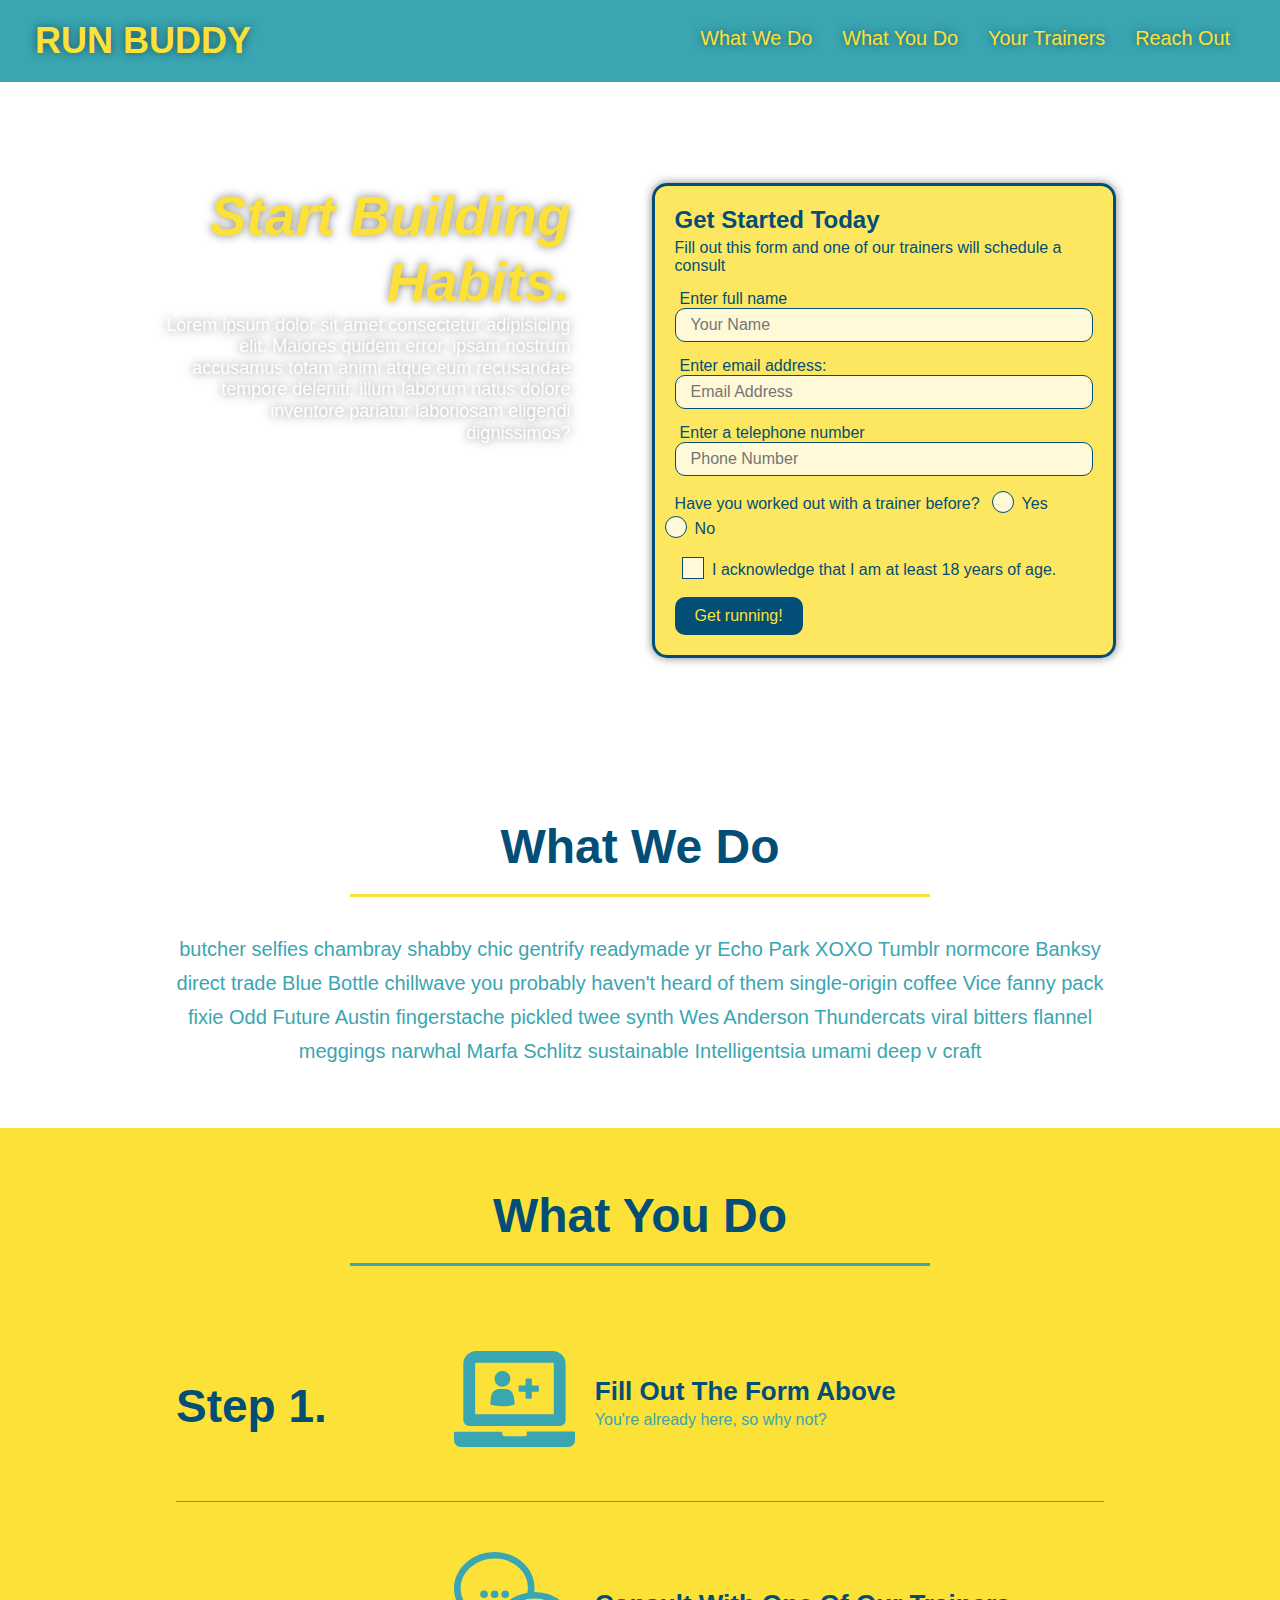
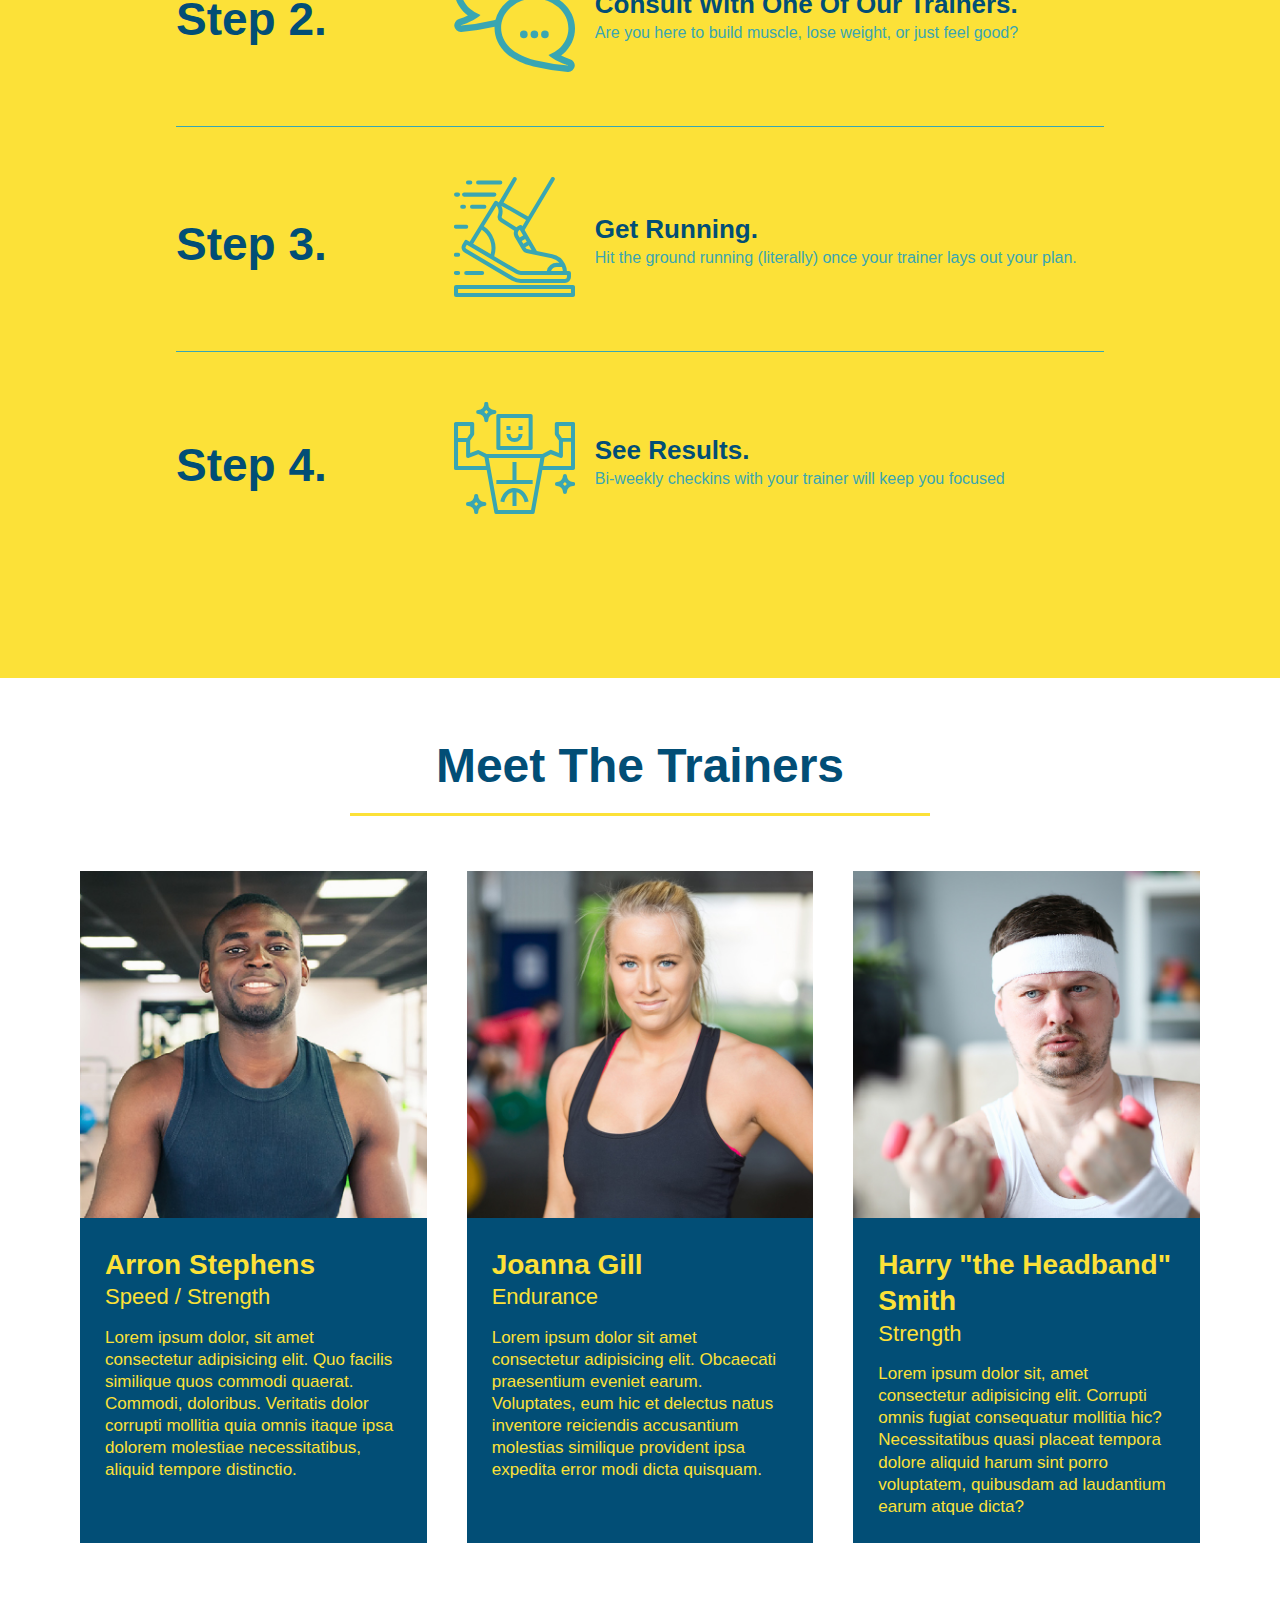
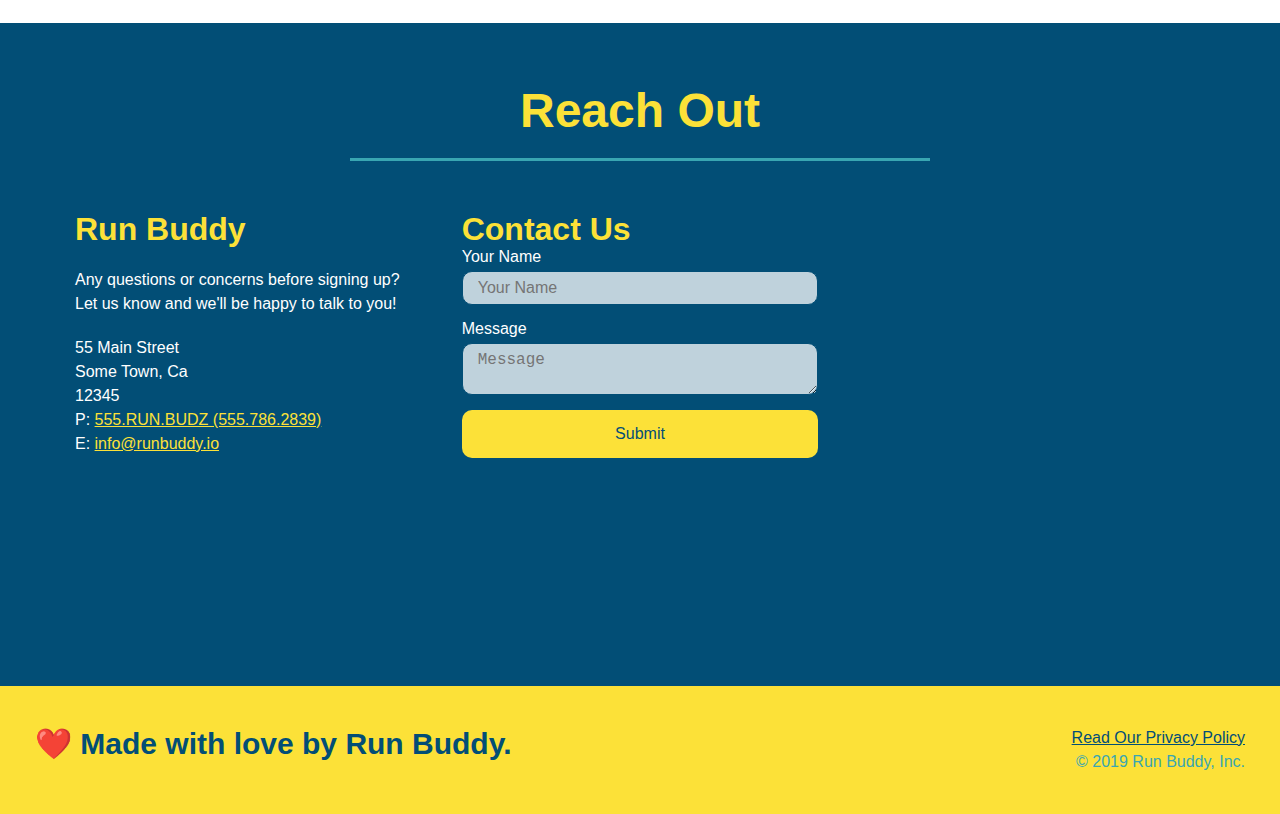
<file: index.html>
<!DOCTYPE html>
<html lang="en">
    <head>
        <meta charset="utf-8" />
        <meta name="viewport" content="width=device-width, initial-scale=1.0">
        <title>Run Buddy</title>
  
    </head>
    <link rel="stylesheet" href="./assets/css/style.css" />
    <body>
<!-- navigation -->
<header>
    <h1>
        <a href="/">RUN BUDDY</a>
    </h1>
    <nav>
        <!-- Unordered list element -->
        <ul>
            <!-- List item element -->
            <li>
                <!-- Anchor element -->
                <a href="#what-we-do">What We Do</a>
            </li>
            <li>
                <a href="#what-you-do">What You Do</a>
            </li>
            <li>
                <a href="#your-trainers">Your Trainers</a>
            </li>
            <li>
                <a href="#reach-out">Reach Out</a>
            </li>
        </ul>
    </nav>
</header>

<!-- hero/jumbotron -->
<section class="hero">
    <div class="hero-cta">
        <h2>Start Building Habits.</h2>
        <p>Lorem ipsum dolor sit amet consectetur adipisicing elit. Maiores quidem error, ipsam nostrum accusamus totam animi atque eum recusandae tempore deleniti, illum laborum natus dolore inventore pariatur laboriosam eligendi dignissimos?</p>
    </div>
    
    <div class="hero-form">
        <h3>Get Started Today</h3>
        <p>Fill out this form and one of our trainers will schedule a consult</p>
        <!-- Add form element -->
        <form>
            <label for="name">Enter full name</label>
            <input type="text" placeholder="Your Name" name="name" id="name" class="form-input">
            <label for="email">Enter email address:</label>
            <input type="text" placeholder="Email Address" name="email" id="email" class="form-input">
            <label for="phone">Enter a telephone number</label>
            <input type="text" placeholder="Phone Number" name="phone" id="phone" class="form-input">
            <p>
                Have you worked out with a trainer before?
                <span class="radio-wrapper">
                    <input type="radio" name="trainer-confirm" id="trainer-yes" />
                    <label for="trainer-yes">Yes</label>
                </span>
                <span class="radio-wrapper">
                    <input type="radio" name="trainer-confirm" id="trainer-no" />
                    <label for="trainer-no">No</label>
                </span>
            </p>
            <p>
         <span class="checkbox-wrapper">
             <input type="checkbox" name="age-confirm" id="checkbox" />
             <label for="checkbox">I acknowledge that I am at least 18 years of age.</label>
         </span>
            </p>
            <button type="submit">
                Get running!
            </button>
        </form>
    </div>
</section>
<!-- end hero -->

<!-- "What We Do" section -->
<section id="what-we-do" class="intro">
    <div class="flex-row"> 
    <h2 class="section-title primary-border">
        What We Do
    </h2>
    </div>
    <div class="flex-row">
    <p>
        butcher selfies chambray shabby chic gentrify readymade yr Echo Park XOXO Tumblr normcore Banksy direct trade Blue Bottle chillwave you probably haven't heard of them single-origin coffee Vice fanny pack fixie Odd Future Austin fingerstache pickled twee synth Wes Anderson Thundercats viral bitters flannel meggings narwhal Marfa Schlitz sustainable Intelligentsia umami deep v craft
    </p>
    </div>
</section>

<!-- "What you do" section -->
<section id="what-you-do" class="steps">
    <div class="flex-row">
    <h2 class="section-title secondary-border">
        What You Do
    </h2>
    </div>

    <div class="step">
        <h3>Step 1.</h3>
        <div class="step-info">
            <div class="step-img">
                <img src="./assets/images/step-1.svg" alt="" />
            </div>
            <div class="step-text">
                <h4>Fill Out The Form Above</h4>
        <p>You're already here, so why not?</p>
    </div>
        </div>
    </div>

    <div class="step">
        <h3>Step 2.</h3>
        <div class="step-info">
            <div class="step-img">
            <img src="./assets/images/step-2.svg" alt="" />
            </div>
            <div class="step-text">
                <h4>Consult With One Of Our Trainers.</h4>
            <p>Are you here to build muscle, lose weight, or just feel good?</p>
    </div>
    </div>
   </div>

    <div class="step">
        <h3>Step 3.</h3>
        <div class="step-info">
            <div class="step-img">
            <img src="./assets/images/step-3.svg" alt="" />
            </div>
            <div class="step-text">
                <h4>Get Running.</h4>
        <p>Hit the ground running (literally) once your trainer lays out your plan.</p>
    </div>
        </div>
    </div>

    <div class="step">
        <h3>Step 4.</h3>
        <div class="step-info">
            <div class="step-img">
                <img src="./assets/images/step-4.svg" alt="" />
                </div>
                <div class="step-text">
                    <h4>See Results.</h4>
        <p>Bi-weekly checkins with your trainer will keep you focused</p>
    </div>
    </div>
    </div>
</section>

<!-- "meet the trainers" section -->
<section id="your-trainers">
    <div class="flex-row">
    <h2 class="section-title primary-border">
        Meet The Trainers
    </h2>
    </div>
    
    <div class="trainers">
    <article class="trainer">
        <img src="./assets/images/trainer-1.jpg" alt="Arron Stephens in his workout clothes, ready to pump iron">
        <div class="trainer-bio">
            <h3 class="trainer-name">Arron Stephens</h3>
            <h4 class="trainer-role">Speed / Strength</h4>
            <p>
                Lorem ipsum dolor, sit amet consectetur adipisicing elit. Quo facilis similique quos commodi quaerat. Commodi, doloribus. Veritatis dolor corrupti mollitia quia omnis itaque ipsa dolorem molestiae necessitatibus, aliquid tempore distinctio.
            </p>
        </div>
    </article>

<!-- second trainer bio -->
<article class="trainer">
    <img src="./assets/images/trainer-2.jpg" alt="Joanna Gill cooling off after a workout" />
    <div class="trainer-bio">
        <h3 class="trainer-name">Joanna Gill</h3>
        <h4 class="trainer-role">Endurance</h4>
        <p>
            Lorem ipsum dolor sit amet consectetur adipisicing elit. Obcaecati praesentium eveniet earum. Voluptates, eum hic et delectus natus inventore reiciendis accusantium molestias similique provident ipsa expedita error modi dicta quisquam.
        </p>
    </div>
    </article>

<!-- third trainer bio -->
<article class="trainer">
    <img src="./assets/images/trainer-3.jpg" alt="Harry Smith wearing a headband and lifting comically small pink weights" />
    <div class="trainer-bio">
    <h3 class="trainer-name">Harry "the Headband" Smith</h3>
    <h4 class="trainer-role">Strength</h4>
    <p>
        Lorem ipsum dolor sit, amet consectetur adipisicing elit. Corrupti omnis fugiat consequatur mollitia hic? Necessitatibus quasi placeat tempora dolore aliquid harum sint porro voluptatem, quibusdam ad laudantium earum atque dicta?
    </p>
</div>
</article>
</div>
</section>
<!-- "reach out" section -->
<section id="reach-out" class="contact">
    <div class="flex=row">
    <h2 class="section-title secondary-border">
        Reach Out
    </h2>
    </div>
    <div class="contact-info">
        <div>
            <h3>Run Buddy</h3>
            <p>
              Any questions or concerns before signing up?
              <br />
              Let us know and we'll be happy to talk to you!
            </p>
        
            <address>
              55 Main Street <br />
              Some Town, Ca <br />
              12345 <br />
              P: <a href="tel:555.786.2839">555.RUN.BUDZ (555.786.2839)</a><br />
              E: <a href="mailto://info@runbuddy.io">info@runbuddy.io</a>
            </address>
        
          </div>
        
          <div class="contact-form">
            <h3>Contact Us</h3>
            <form>
              <label for="contact-name">Your Name</label>
              <input type="text" id="contact-name" placeholder="Your Name" />
        
              <label for="contact-message">Message</label>
              <textarea id="contact-message" placeholder="Message"></textarea>
        
              <button type="submit">Submit</button>
            </form>
          </div>
        
          <iframe
            src="https://www.google.com/maps/embed?pb=!1m14!1m12!1m3!1d12182.30520634488!2d-74.0652613!3d40.2407219!2m3!1f0!2f0!3f0!3m2!1i1024!2i768!4f13.1!5e0!3m2!1sen!2sus!4v1561060983193!5m2!1sen!2sus"
            frameborder="0" style="border:0" allowfullscreen></iframe>
        
        </div>

</section>


<!-- footer -->
<footer>
    <h2>❤️ Made with love by Run Buddy.</h2>
    <div>
        <a href="./privacy-policy.html">Read Our Privacy Policy</a><br />
        &copy; 2019 Run Buddy, Inc.
    </div>
</footer>
    </body>
</html>
</file>
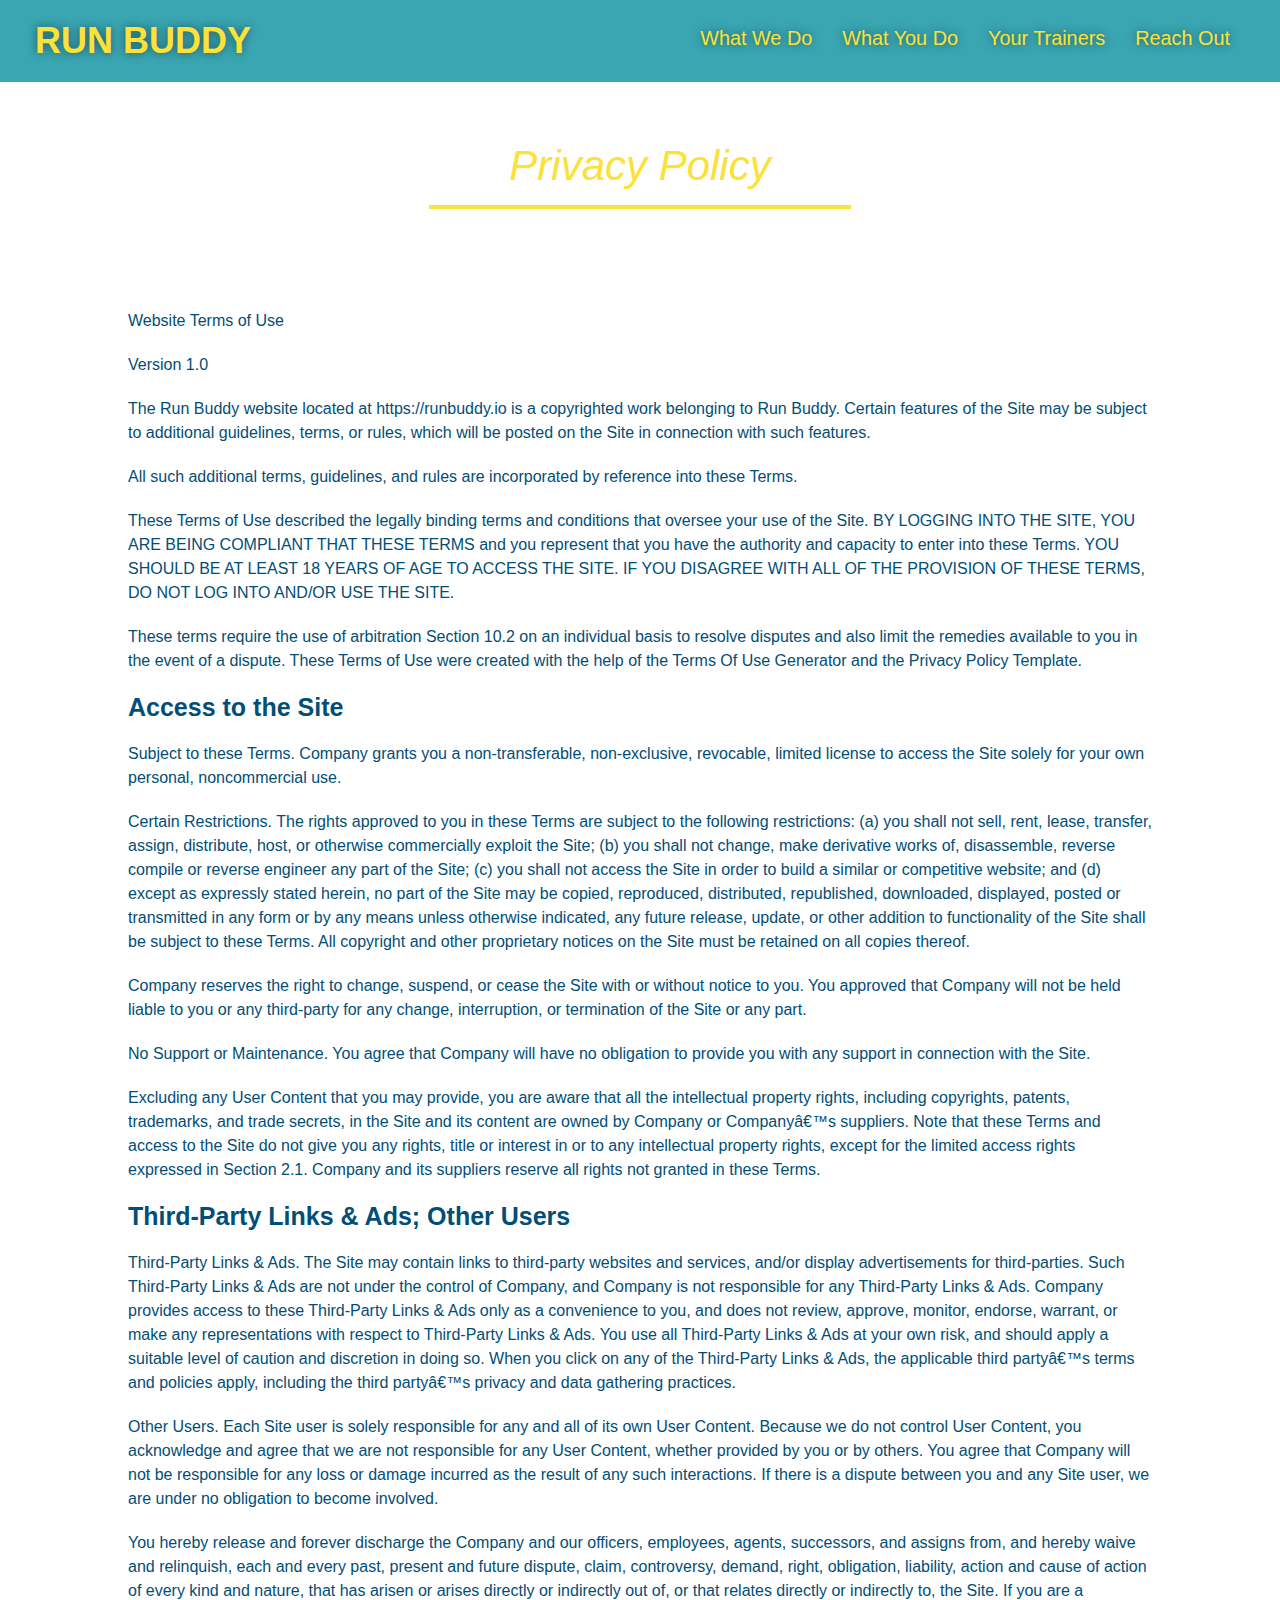
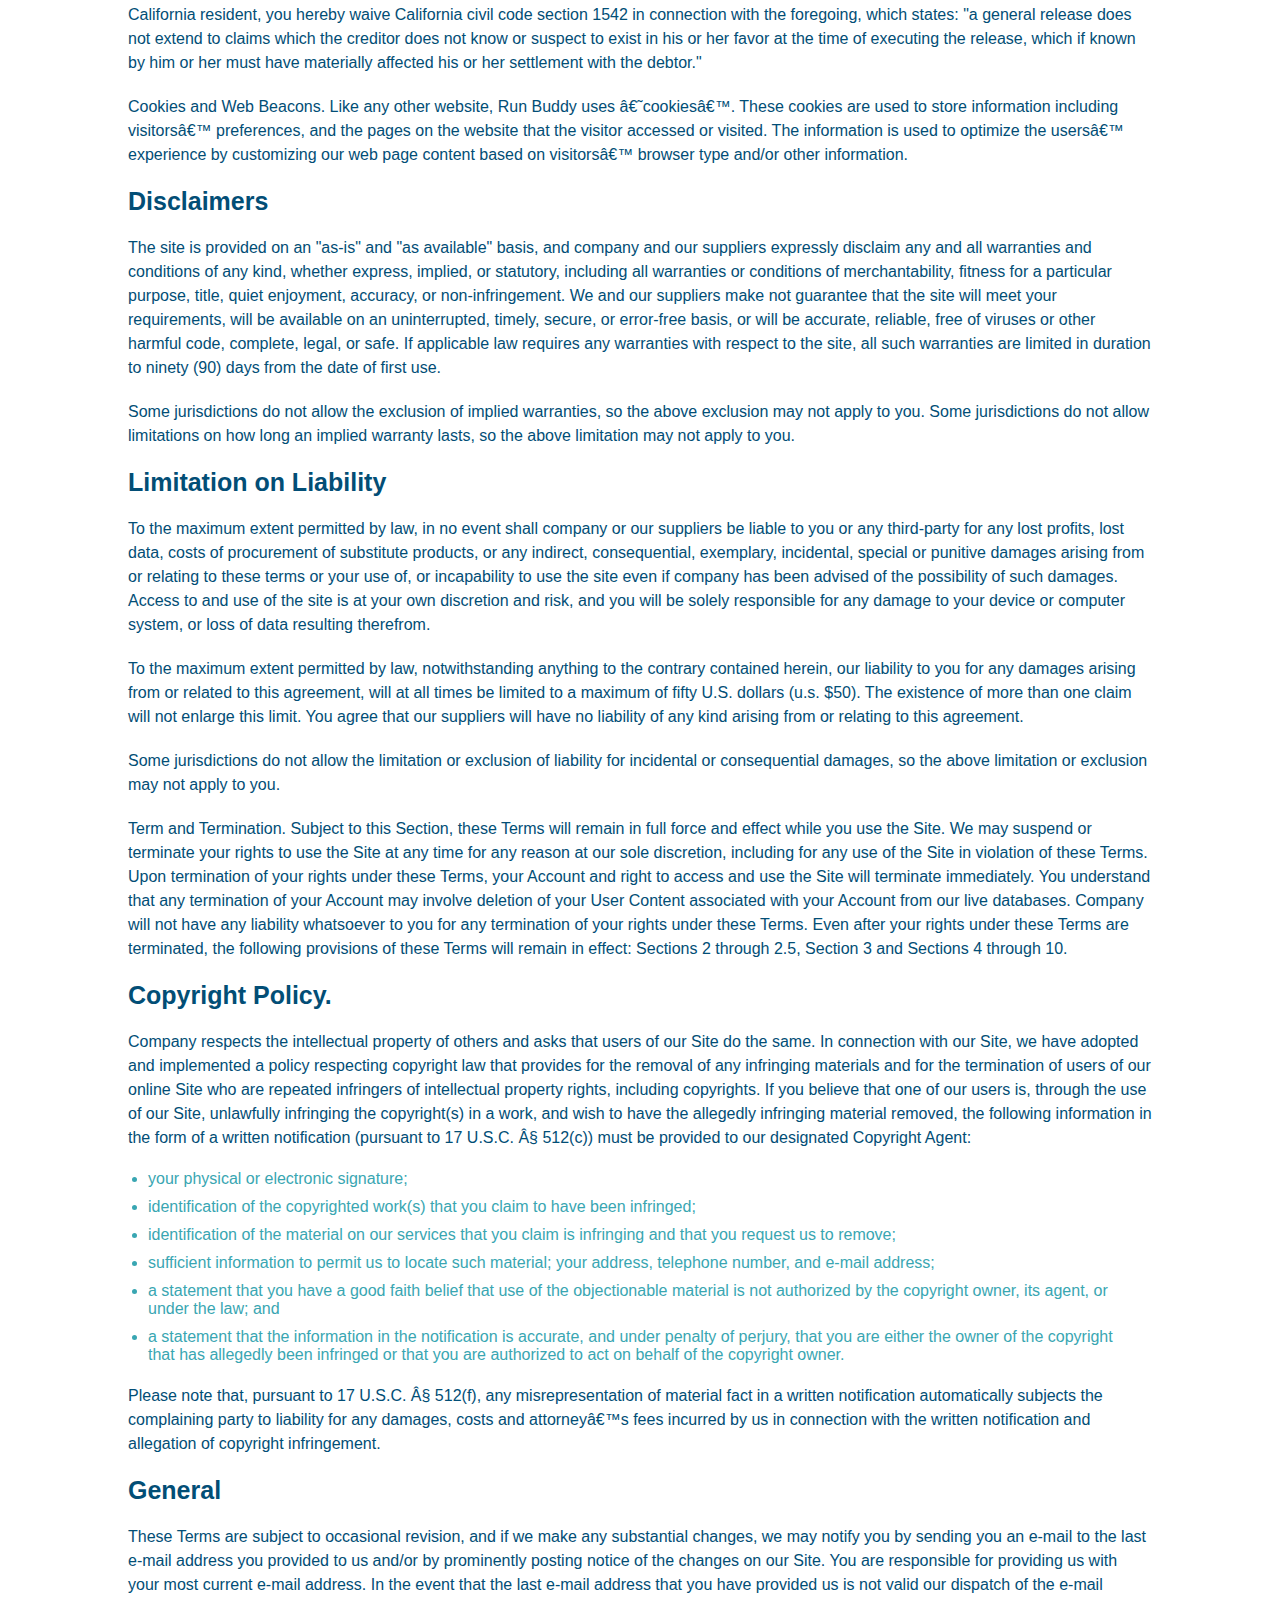
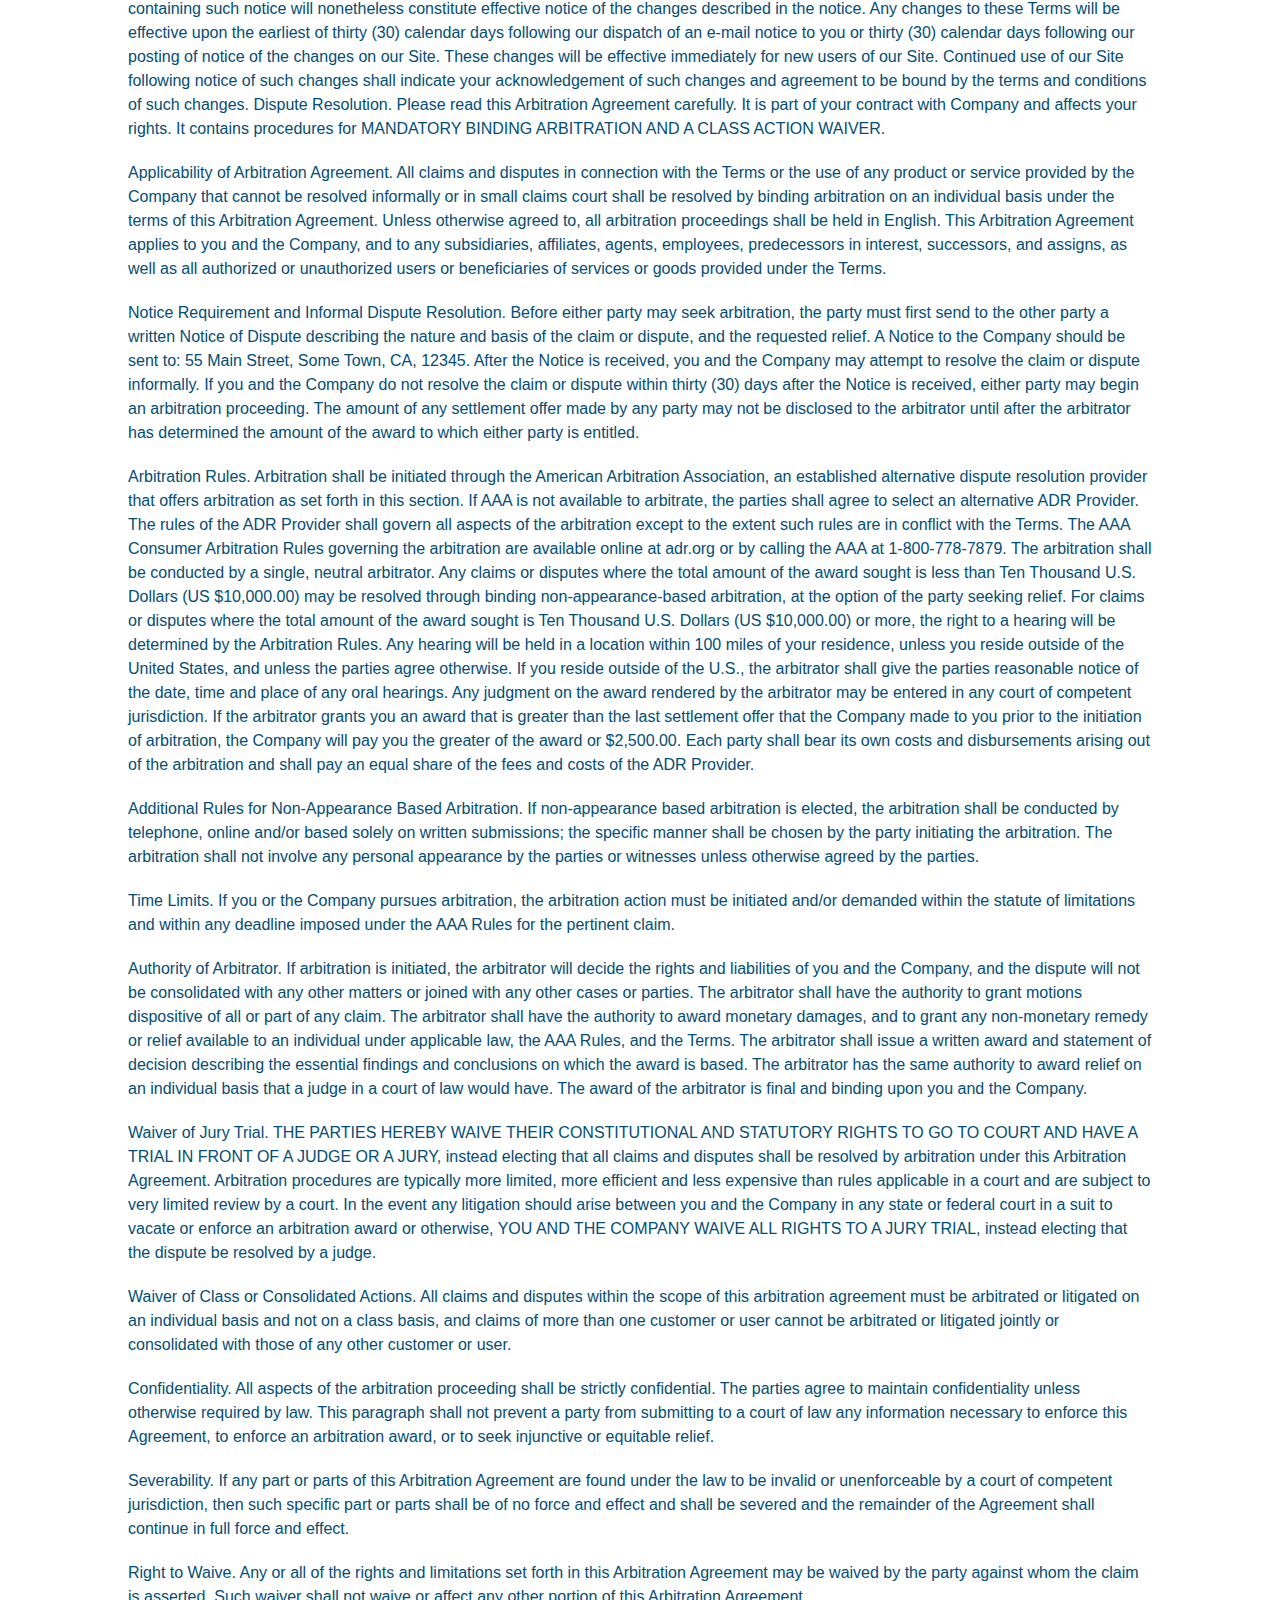
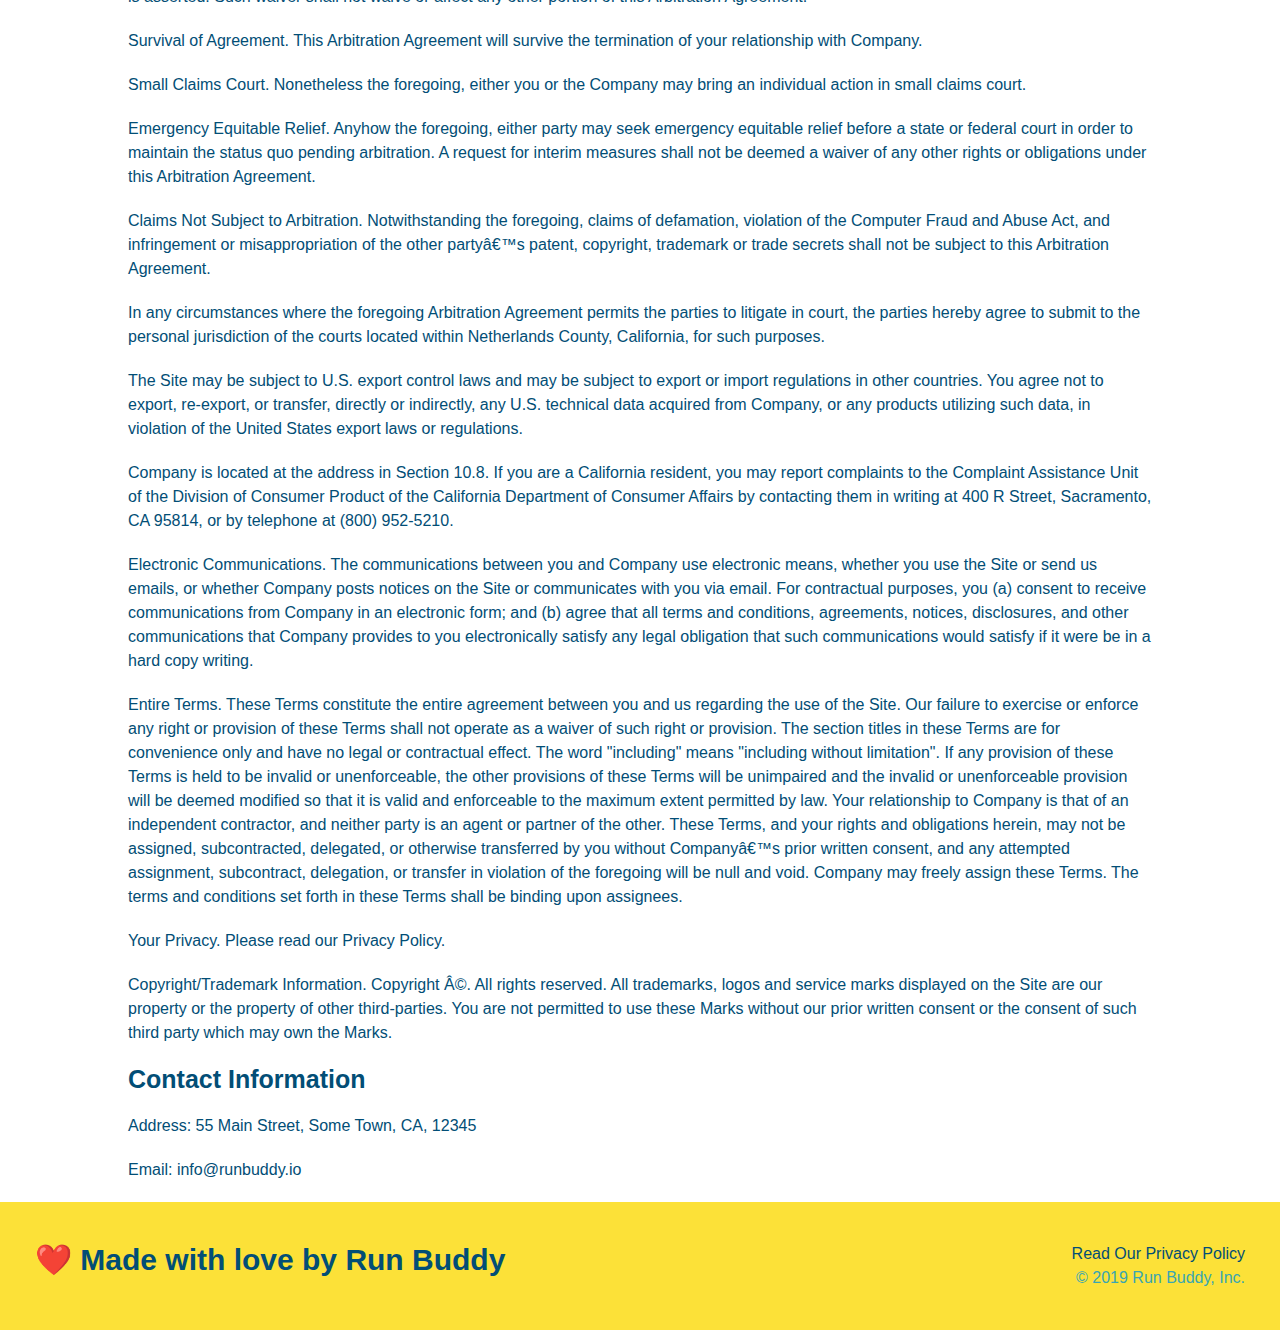
<file: privacy-policy.html>
<!DOCTYPE html>
<html lang="en">
    <head>
        <meta charset="UTF-8" />
        <meta name="viewport" content="width=device-width, initial-scale=1.0">
        <title>Privacy Policy - Run Buddy</title>
    <link rel="stylesheet" href="./assets/css/style.css" />
    <link rel="stylesheet" href="./assets/css/secondary-styles.css" />
    </head>
    <body>
        <header>
            <h1>
                <a href="/">RUN BUDDY</a>
            </h1>
            <nav>
                <!-- Unordered list element -->
                <ul>
                    <!-- List item element -->
                    <li>
                        <!-- Anchor element -->
                        <a href="./index.html#what-we-do">What We Do</a>
                    </li>
                    <li>
                        <a href="./index.html#what-you-do">What You Do</a>
                    </li>
                    <li>
                        <a href="./index.html#your-trainers">Your Trainers</a>
                    </li>
                    <li>
                        <a href="./index.html#reach-out">Reach Out</a>
                    </li>
                </ul>
            </nav>
        </header>
        <section class="hero">
            <h2 class="page-title">
                Privacy Policy
            </h2>
        </section>
        <article class="secondary-content">
            <p>
              Website Terms of Use
            </p>
      
            <p>
              Version 1.0
            </p>
      
            <p>
              The Run Buddy website located at https://runbuddy.io is a copyrighted work belonging to Run Buddy. Certain
              features of the Site may be subject to additional guidelines, terms, or rules, which will be posted on the Site
              in connection with such features.
            </p>
      
            <p>
              All such additional terms, guidelines, and rules are incorporated by reference into these Terms.
            </p>
      
            <p>
              These Terms of Use described the legally binding terms and conditions that oversee your use of the Site. BY
              LOGGING INTO THE SITE, YOU ARE BEING COMPLIANT THAT THESE TERMS and you represent that you have the authority
              and capacity to enter into these Terms. YOU SHOULD BE AT LEAST 18 YEARS OF AGE TO ACCESS THE SITE. IF YOU
              DISAGREE WITH ALL OF THE PROVISION OF THESE TERMS, DO NOT LOG INTO AND/OR USE THE SITE.
            </p>
      
            <p>
              These terms require the use of arbitration Section 10.2 on an individual basis to resolve disputes and also
              limit the remedies available to you in the event of a dispute. These Terms of Use were created with the help of
              the Terms Of Use Generator and the Privacy Policy Template.
            </p>
      
            <h3>
              Access to the Site
            </h3>
      
            <p>
              Subject to these Terms. Company grants you a non-transferable, non-exclusive, revocable, limited license to
              access the Site solely for your own personal, noncommercial use.
            </p>
      
            <p>
              Certain Restrictions. The rights approved to you in these Terms are subject to the following restrictions: (a)
              you shall not sell, rent, lease, transfer, assign, distribute, host, or otherwise commercially exploit the Site;
              (b) you shall not change, make derivative works of, disassemble, reverse compile or reverse engineer any part of
              the Site; (c) you shall not access the Site in order to build a similar or competitive website; and (d) except
              as expressly stated herein, no part of the Site may be copied, reproduced, distributed, republished, downloaded,
              displayed, posted or transmitted in any form or by any means unless otherwise indicated, any future release,
              update, or other addition to functionality of the Site shall be subject to these Terms. All copyright and other
              proprietary notices on the Site must be retained on all copies thereof.
            </p>
      
            <p>
              Company reserves the right to change, suspend, or cease the Site with or without notice to you. You approved
              that Company will not be held liable to you or any third-party for any change, interruption, or termination of
              the Site or any part.
            </p>
      
            <p>
              No Support or Maintenance. You agree that Company will have no obligation to provide you with any support in
              connection with the Site.
            </p>
      
            <p>
              Excluding any User Content that you may provide, you are aware that all the intellectual property rights,
              including copyrights, patents, trademarks, and trade secrets, in the Site and its content are owned by Company
              or Companyâ€™s suppliers. Note that these Terms and access to the Site do not give you any rights, title or
              interest in or to any intellectual property rights, except for the limited access rights expressed in Section
              2.1. Company and its suppliers reserve all rights not granted in these Terms.
            </p>
      
            <h3>
              Third-Party Links & Ads; Other Users
            </h3>
      
            <p>
              Third-Party Links & Ads. The Site may contain links to third-party websites and services, and/or display
              advertisements for third-parties. Such Third-Party Links & Ads are not under the control of Company, and Company
              is not responsible for any Third-Party Links & Ads. Company provides access to these Third-Party Links & Ads
              only as a convenience to you, and does not review, approve, monitor, endorse, warrant, or make any
              representations with respect to Third-Party Links & Ads. You use all Third-Party Links & Ads at your own risk,
              and should apply a suitable level of caution and discretion in doing so. When you click on any of the
              Third-Party Links & Ads, the applicable third partyâ€™s terms and policies apply, including the third partyâ€™s
              privacy and data gathering practices.
            </p>
      
            <p>
              Other Users. Each Site user is solely responsible for any and all of its own User Content. Because we do not
              control User Content, you acknowledge and agree that we are not responsible for any User Content, whether
              provided by you or by others. You agree that Company will not be responsible for any loss or damage incurred as
              the result of any such interactions. If there is a dispute between you and any Site user, we are under no
              obligation to become involved.
            </p>
      
            <p>
              You hereby release and forever discharge the Company and our officers, employees, agents, successors, and
              assigns from, and hereby waive and relinquish, each and every past, present and future dispute, claim,
              controversy, demand, right, obligation, liability, action and cause of action of every kind and nature, that has
              arisen or arises directly or indirectly out of, or that relates directly or indirectly to, the Site. If you are
              a California resident, you hereby waive California civil code section 1542 in connection with the foregoing,
              which states: "a general release does not extend to claims which the creditor does not know or suspect to exist
              in his or her favor at the time of executing the release, which if known by him or her must have materially
              affected his or her settlement with the debtor."
            </p>
      
            <p>
              Cookies and Web Beacons. Like any other website, Run Buddy uses â€˜cookiesâ€™. These cookies are used to store
              information including visitorsâ€™ preferences, and the pages on the website that the visitor accessed or visited.
              The information is used to optimize the usersâ€™ experience by customizing our web page content based on visitorsâ€™
              browser type and/or other information.
            </p>
      
            <h3>
              Disclaimers
            </h3>
      
            <p>
              The site is provided on an "as-is" and "as available" basis, and company and our suppliers expressly disclaim
              any and all warranties and conditions of any kind, whether express, implied, or statutory, including all
              warranties or conditions of merchantability, fitness for a particular purpose, title, quiet enjoyment, accuracy,
              or non-infringement. We and our suppliers make not guarantee that the site will meet your requirements, will be
              available on an uninterrupted, timely, secure, or error-free basis, or will be accurate, reliable, free of
              viruses or other harmful code, complete, legal, or safe. If applicable law requires any warranties with respect
              to the site, all such warranties are limited in duration to ninety (90) days from the date of first use.
            </p>
      
            <p>
              Some jurisdictions do not allow the exclusion of implied warranties, so the above exclusion may not apply to
              you. Some jurisdictions do not allow limitations on how long an implied warranty lasts, so the above limitation
              may not apply to you.
            </p>
      
            <h3>
              Limitation on Liability
            </h3>
      
            <p>
              To the maximum extent permitted by law, in no event shall company or our suppliers be liable to you or any
              third-party for any lost profits, lost data, costs of procurement of substitute products, or any indirect,
              consequential, exemplary, incidental, special or punitive damages arising from or relating to these terms or
              your use of, or incapability to use the site even if company has been advised of the possibility of such
              damages. Access to and use of the site is at your own discretion and risk, and you will be solely responsible
              for any damage to your device or computer system, or loss of data resulting therefrom.
            </p>
      
            <p>
              To the maximum extent permitted by law, notwithstanding anything to the contrary contained herein, our liability
              to you for any damages arising from or related to this agreement, will at all times be limited to a maximum of
              fifty U.S. dollars (u.s. $50). The existence of more than one claim will not enlarge this limit. You agree that
              our suppliers will have no liability of any kind arising from or relating to this agreement.
            </p>
      
            <p>
              Some jurisdictions do not allow the limitation or exclusion of liability for incidental or consequential
              damages, so the above limitation or exclusion may not apply to you.
            </p>
      
            <p>
              Term and Termination. Subject to this Section, these Terms will remain in full force and effect while you use
              the Site. We may suspend or terminate your rights to use the Site at any time for any reason at our sole
              discretion, including for any use of the Site in violation of these Terms. Upon termination of your rights under
              these Terms, your Account and right to access and use the Site will terminate immediately. You understand that
              any termination of your Account may involve deletion of your User Content associated with your Account from our
              live databases. Company will not have any liability whatsoever to you for any termination of your rights under
              these Terms. Even after your rights under these Terms are terminated, the following provisions of these Terms
              will remain in effect: Sections 2 through 2.5, Section 3 and Sections 4 through 10.
            </p>
      
            <h3>
              Copyright Policy.
            </h3>
      
            <p>
              Company respects the intellectual property of others and asks that users of our Site do the same. In connection
              with our Site, we have adopted and implemented a policy respecting copyright law that provides for the removal
              of any infringing materials and for the termination of users of our online Site who are repeated infringers of
              intellectual property rights, including copyrights. If you believe that one of our users is, through the use of
              our Site, unlawfully infringing the copyright(s) in a work, and wish to have the allegedly infringing material
              removed, the following information in the form of a written notification (pursuant to 17 U.S.C. Â§ 512(c)) must
              be provided to our designated Copyright Agent:
            </p>
      
            <ul>
              <li>
                your physical or electronic signature;
              </li>
              <li>
                identification of the copyrighted work(s) that you claim to have been infringed;
              </li>
              <li>
                identification of the material on our services that you claim is infringing and that you request us to remove;
              </li>
              <li>
                sufficient information to permit us to locate such material; your address, telephone number, and e-mail
                address;
              </li>
              <li>
                a statement that you have a good faith belief that use of the objectionable material is not authorized by the
                copyright owner, its agent, or under the law; and
              </li>
              <li>
                a statement that the information in the notification is accurate, and under penalty of perjury, that you are
                either the owner of the copyright that has allegedly been infringed or that you are authorized to act on
                behalf of the copyright owner.
              </li>
            </ul>
      
            <p>
              Please note that, pursuant to 17 U.S.C. Â§ 512(f), any misrepresentation of material fact in a written
              notification automatically subjects the complaining party to liability for any damages, costs and attorneyâ€™s
              fees incurred by us in connection with the written notification and allegation of copyright infringement.
            </p>
      
            <h3>
              General
            </h3>
      
            <p>
              These Terms are subject to occasional revision, and if we make any substantial changes, we may notify you by
              sending you an e-mail to the last e-mail address you provided to us and/or by prominently posting notice of the
              changes on our Site. You are responsible for providing us with your most current e-mail address. In the event
              that the last e-mail address that you have provided us is not valid our dispatch of the e-mail containing such
              notice will nonetheless constitute effective notice of the changes described in the notice. Any changes to these
              Terms will be effective upon the earliest of thirty (30) calendar days following our dispatch of an e-mail
              notice to you or thirty (30) calendar days following our posting of notice of the changes on our Site. These
              changes will be effective immediately for new users of our Site. Continued use of our Site following notice of
              such changes shall indicate your acknowledgement of such changes and agreement to be bound by the terms and
              conditions of such changes. Dispute Resolution. Please read this Arbitration Agreement carefully. It is part of
              your contract with Company and affects your rights. It contains procedures for MANDATORY BINDING ARBITRATION AND
              A CLASS ACTION WAIVER.
            </p>
      
            <p>
              Applicability of Arbitration Agreement. All claims and disputes in connection with the Terms or the use of any
              product or service provided by the Company that cannot be resolved informally or in small claims court shall be
              resolved by binding arbitration on an individual basis under the terms of this Arbitration Agreement. Unless
              otherwise agreed to, all arbitration proceedings shall be held in English. This Arbitration Agreement applies to
              you and the Company, and to any subsidiaries, affiliates, agents, employees, predecessors in interest,
              successors, and assigns, as well as all authorized or unauthorized users or beneficiaries of services or goods
              provided under the Terms.
            </p>
      
            <p>
              Notice Requirement and Informal Dispute Resolution. Before either party may seek arbitration, the party must
              first send to the other party a written Notice of Dispute describing the nature and basis of the claim or
              dispute, and the requested relief. A Notice to the Company should be sent to: 55 Main Street, Some Town, CA,
              12345. After the Notice is received, you and the Company may attempt to resolve the claim or dispute informally.
              If you and the Company do not resolve the claim or dispute within thirty (30) days after the Notice is received,
              either party may begin an arbitration proceeding. The amount of any settlement offer made by any party may not
              be disclosed to the arbitrator until after the arbitrator has determined the amount of the award to which either
              party is entitled.
            </p>
      
            <p>
              Arbitration Rules. Arbitration shall be initiated through the American Arbitration Association, an established
              alternative dispute resolution provider that offers arbitration as set forth in this section. If AAA is not
              available to arbitrate, the parties shall agree to select an alternative ADR Provider. The rules of the ADR
              Provider shall govern all aspects of the arbitration except to the extent such rules are in conflict with the
              Terms. The AAA Consumer Arbitration Rules governing the arbitration are available online at adr.org or by
              calling the AAA at 1-800-778-7879. The arbitration shall be conducted by a single, neutral arbitrator. Any
              claims or disputes where the total amount of the award sought is less than Ten Thousand U.S. Dollars (US
              $10,000.00) may be resolved through binding non-appearance-based arbitration, at the option of the party seeking
              relief. For claims or disputes where the total amount of the award sought is Ten Thousand U.S. Dollars (US
              $10,000.00) or more, the right to a hearing will be determined by the Arbitration Rules. Any hearing will be
              held in a location within 100 miles of your residence, unless you reside outside of the United States, and
              unless the parties agree otherwise. If you reside outside of the U.S., the arbitrator shall give the parties
              reasonable notice of the date, time and place of any oral hearings. Any judgment on the award rendered by the
              arbitrator may be entered in any court of competent jurisdiction. If the arbitrator grants you an award that is
              greater than the last settlement offer that the Company made to you prior to the initiation of arbitration, the
              Company will pay you the greater of the award or $2,500.00. Each party shall bear its own costs and
              disbursements arising out of the arbitration and shall pay an equal share of the fees and costs of the ADR
              Provider.
            </p>
      
            <p>
              Additional Rules for Non-Appearance Based Arbitration. If non-appearance based arbitration is elected, the
              arbitration shall be conducted by telephone, online and/or based solely on written submissions; the specific
              manner shall be chosen by the party initiating the arbitration. The arbitration shall not involve any personal
              appearance by the parties or witnesses unless otherwise agreed by the parties.
            </p>
      
            <p>
              Time Limits. If you or the Company pursues arbitration, the arbitration action must be initiated and/or demanded
              within the statute of limitations and within any deadline imposed under the AAA Rules for the pertinent claim.
            </p>
      
            <p>
              Authority of Arbitrator. If arbitration is initiated, the arbitrator will decide the rights and liabilities of
              you and the Company, and the dispute will not be consolidated with any other matters or joined with any other
              cases or parties. The arbitrator shall have the authority to grant motions dispositive of all or part of any
              claim. The arbitrator shall have the authority to award monetary damages, and to grant any non-monetary remedy
              or relief available to an individual under applicable law, the AAA Rules, and the Terms. The arbitrator shall
              issue a written award and statement of decision describing the essential findings and conclusions on which the
              award is based. The arbitrator has the same authority to award relief on an individual basis that a judge in a
              court of law would have. The award of the arbitrator is final and binding upon you and the Company.
            </p>
      
            <p>
              Waiver of Jury Trial. THE PARTIES HEREBY WAIVE THEIR CONSTITUTIONAL AND STATUTORY RIGHTS TO GO TO COURT AND HAVE
              A TRIAL IN FRONT OF A JUDGE OR A JURY, instead electing that all claims and disputes shall be resolved by
              arbitration under this Arbitration Agreement. Arbitration procedures are typically more limited, more efficient
              and less expensive than rules applicable in a court and are subject to very limited review by a court. In the
              event any litigation should arise between you and the Company in any state or federal court in a suit to vacate
              or enforce an arbitration award or otherwise, YOU AND THE COMPANY WAIVE ALL RIGHTS TO A JURY TRIAL, instead
              electing that the dispute be resolved by a judge.
            </p>
      
            <p>
              Waiver of Class or Consolidated Actions. All claims and disputes within the scope of this arbitration agreement
              must be arbitrated or litigated on an individual basis and not on a class basis, and claims of more than one
              customer or user cannot be arbitrated or litigated jointly or consolidated with those of any other customer or
              user.
            </p>
      
            <p>
              Confidentiality. All aspects of the arbitration proceeding shall be strictly confidential. The parties agree to
              maintain confidentiality unless otherwise required by law. This paragraph shall not prevent a party from
              submitting to a court of law any information necessary to enforce this Agreement, to enforce an arbitration
              award, or to seek injunctive or equitable relief.
            </p>
      
            <p>
              Severability. If any part or parts of this Arbitration Agreement are found under the law to be invalid or
              unenforceable by a court of competent jurisdiction, then such specific part or parts shall be of no force and
              effect and shall be severed and the remainder of the Agreement shall continue in full force and effect.
            </p>
      
            <p>
              Right to Waive. Any or all of the rights and limitations set forth in this Arbitration Agreement may be waived
              by the party against whom the claim is asserted. Such waiver shall not waive or affect any other portion of this
              Arbitration Agreement.
            </p>
      
            <p>
              Survival of Agreement. This Arbitration Agreement will survive the termination of your relationship with
              Company.
            </p>
      
            <p>
              Small Claims Court. Nonetheless the foregoing, either you or the Company may bring an individual action in small
              claims court.
            </p>
      
            <p>
              Emergency Equitable Relief. Anyhow the foregoing, either party may seek emergency equitable relief before a
              state or federal court in order to maintain the status quo pending arbitration. A request for interim measures
              shall not be deemed a waiver of any other rights or obligations under this Arbitration Agreement.
            </p>
      
            <p>
              Claims Not Subject to Arbitration. Notwithstanding the foregoing, claims of defamation, violation of the
              Computer Fraud and Abuse Act, and infringement or misappropriation of the other partyâ€™s patent, copyright,
              trademark or trade secrets shall not be subject to this Arbitration Agreement.
            </p>
      
            <p>
              In any circumstances where the foregoing Arbitration Agreement permits the parties to litigate in court, the
              parties hereby agree to submit to the personal jurisdiction of the courts located within Netherlands County,
              California, for such purposes.
            </p>
      
            <p>
              The Site may be subject to U.S. export control laws and may be subject to export or import regulations in other
              countries. You agree not to export, re-export, or transfer, directly or indirectly, any U.S. technical data
              acquired from Company, or any products utilizing such data, in violation of the United States export laws or
              regulations.
            </p>
      
            <p>
              Company is located at the address in Section 10.8. If you are a California resident, you may report complaints
              to the Complaint Assistance Unit of the Division of Consumer Product of the California Department of Consumer
              Affairs by contacting them in writing at 400 R Street, Sacramento, CA 95814, or by telephone at (800) 952-5210.
            </p>
      
            <p>
              Electronic Communications. The communications between you and Company use electronic means, whether you use the
              Site or send us emails, or whether Company posts notices on the Site or communicates with you via email. For
              contractual purposes, you (a) consent to receive communications from Company in an electronic form; and (b)
              agree that all terms and conditions, agreements, notices, disclosures, and other communications that Company
              provides to you electronically satisfy any legal obligation that such communications would satisfy if it were be
              in a hard copy writing.
            </p>
      
            <p>
              Entire Terms. These Terms constitute the entire agreement between you and us regarding the use of the Site. Our
              failure to exercise or enforce any right or provision of these Terms shall not operate as a waiver of such right
              or provision. The section titles in these Terms are for convenience only and have no legal or contractual
              effect. The word "including" means "including without limitation". If any provision of these Terms is held to be
              invalid or unenforceable, the other provisions of these Terms will be unimpaired and the invalid or
              unenforceable provision will be deemed modified so that it is valid and enforceable to the maximum extent
              permitted by law. Your relationship to Company is that of an independent contractor, and neither party is an
              agent or partner of the other. These Terms, and your rights and obligations herein, may not be assigned,
              subcontracted, delegated, or otherwise transferred by you without Companyâ€™s prior written consent, and any
              attempted assignment, subcontract, delegation, or transfer in violation of the foregoing will be null and void.
              Company may freely assign these Terms. The terms and conditions set forth in these Terms shall be binding upon
              assignees.
            </p>
      
            <p>
              Your Privacy. Please read our Privacy Policy.
            </p>
      
            <p>
              Copyright/Trademark Information. Copyright Â©. All rights reserved. All trademarks, logos and service marks
              displayed on the Site are our property or the property of other third-parties. You are not permitted to use
              these Marks without our prior written consent or the consent of such third party which may own the Marks.
            </p>
      
            <h3>
              Contact Information
            </h3>
      
            <p>
              Address: 55 Main Street, Some Town, CA, 12345
            </p>
      
            <p>
              Email: info@runbuddy.io
            </p>
      </article>
        <footer>
            <h2>❤️ Made with love by Run Buddy</h2>
            <div>
                <a>Read Our Privacy Policy</a><br />
                &copy; 2019 Run Buddy, Inc.
            </div>
        </footer>
    </body>
</html>
</file>
<file: assets/css/style.css>
:root {
  --primary-color: #fce138;
  --secondary-color: #024e76;
  --tertiary-color: #39a6b2;
}

* {
    margin: 0;
    padding: 0;
    box-sizing: border-box;
}
body {
    /* more on this crazy alphanumerical value in a minute! */
    color: var(--tertiary-color);
    font-family: Helvetica, Arial, sans-serif ;
}
/* apply styles to <header> */
header {
    padding: 20px 35px;
    background-color: var(--tertiary-color);
    display: flex;
    justify-content: space-between;
    flex-wrap: wrap;
    position: -webkit-sticky;
    position: sticky;
    top: 0;
    background-image: url("https://static.fullstack-bootcamp.com/module-2/flipped-hero-image.jpg");
    background-size: cover;
    background-position: center;
    background-attachment: fixed;
    background-position: 80%;
    z-index: 9999;
}
header h1 {
    font-weight: bold;
    font-size: 36px;
    color: #fce138;
    margin: 0;
    text-shadow: 0 0 10px rgba(0, 0, 0, 0.5);
}

header a {
    text-decoration: none;
    color: var(--primary-color);
}
header nav {
   margin: 7px 0;
}

header nav ul {
    display: flex;
    flex-wrap: wrap;
    justify-content: space-between;
    align-items: center;
    list-style: none;
}
header nav ul li a {
    padding: 10px 15px;
    font-weight: lighter;
    font-size: 1.55vw;
    text-shadow: 0 0 10px rgba(0, 0, 0, 0.5);
}

header nav ul li a:hover {
    background: var(--primary-color);
    color: var(--secondary-color);
    border-radius: 15px;
    text-shadow: none;
}
footer {
    background: var(--primary-color);
    width: 100%;
    padding: 40px 35px;
    display: flex;
    justify-content: space-between;
    flex-wrap: wrap;
}
footer h2 {
    color: var(--secondary-color);
    font-size: 30px;
    margin: 0;
}
footer div {
    line-height: 1.5;
    text-align: right;
}
footer a {
    color: var(--secondary-color);
}
section {
    padding: 60px;
}
/* Hero Style Start */
.hero {
    background-image: url("https://static.fullstack-bootcamp.com/module-2/flipped-hero-image.jpg");
    background-size: cover;
    background-position: center;
    display: flex;
    justify-content: center;
    flex-wrap: wrap;
    align-items: flex-start;
    background-attachment: fixed;
    background-position: 80%;
}
.hero-form {
    border: 3px solid var(--secondary-color);
    background-color: rgba(252, 225, 56, .80);
    padding: 20px;
    color: var(--secondary-color);
    width: 40%;
    margin: 3.5%;
    box-shadow: 0 0 10px rgba(0, 0, 0, 0.5);
    border-radius: 15px;
}

.hero-form h3 {
    font-size: 24px;
    margin: 0;
}

.hero-form p {
    margin: 5px 0 15px 0;
}

.form-input {
    border: 1px solid var(--secondary-color);
    display: block;
    padding: 7px 15px;
    font-size: 16px;
    color: var(--secondary-color);
    width: 100%;
    margin-bottom: 15px;
    border-radius: 10px;
    background-color: rgba(255,255,255, 0.75);
}

.form-input:focus {
    background-color: rgba(255,255,255, 1);
    outline: none;
}

.hero-form label {
    margin: 0 5px;
}

.hero-form button {
    color: var(--primary-color);
    background-color: var(--secondary-color);
    border: none;
    padding: 10px 20px;
    font-size: 16px;
    border-radius: 10px;
}

.checkbox-wrapper input, .radio-wrapper input {
  opacity: 0;
}

.checkbox-wrapper label, .radio-wrapper label {
  position: relative;
  left: 10px;
  margin: 10px;
  line-height: 1.6;
}

.checkbox-wrapper label::before, .radio-wrapper label::before {
  content: "";
  height: 20px;
  width: 20px;
  background: rgba(255, 255, 255, 0.75);
  border: 1px solid var(--secondary-color);
  position: absolute;
  top: -4px;
  left: -30px;
}

.radio-wrapper label::before {
  border-radius: 50%;
}

.radio-wrapper label::after {
  content: "";
  width: 20px;
  height: 20px;
  border-radius: 50%;
  background: var(--secondary-color);
  position: absolute;
  left: -29px;
  top: -3px;
  background-image: radial-gradient(circle, var(--tertiary-color), var(--secondary-color));
}

.checkbox-wrapper label::after {
  content: "";
  height: 6px;
  width: 14px;
  border-left: 2px solid var(--secondary-color);
  border-bottom: 2px solid var(--secondary-color);
  position: absolute;
  left: -26px;
  top: 1px;
  transform: rotate(-58deg);
}

.checkbox-wrapper input + label::after,
.radio-wrapper input + label::after {
  content: none;
}

.checkbox-wrapper input:checked + label::after,
.radio-wrapper input:checked + label::after {
  content: "";
}

.hero-form button:hover {
    background-color: #39a6b2;
}

.hero-cta {
    width: 35%;
    text-align: right;
    margin: 3.5%;
    color: #fff;
    font-size: 18px;
    line-height: 1.2;
    text-shadow: 0 0 10px rgba(0, 0, 0, 0.5);
}

.hero-cta h2 {
    font-style: italic;
    font-size: 55px;
    color: var(--primary-color);
}
/* Hero Style End */


.intro p {
    margin: 0 auto;
    line-height: 1.7;
    color: #39a6b2;
    width: 80%;
    font-size: 20px;
    text-align: center;
}

.steps {
    background: var(--primary-color);
}

.section-title {
    font-size: 48px;
    border-bottom: 3px solid;
    color: var(--secondary-color);
    padding-bottom: 20px;
    text-align: center;
    margin: 0 auto 35px auto;
    width: 50%;
}
  
  .primary-border {
    border-color: var(--primary-color);
  }
  
  .secondary-border {
    border-color: var(--tertiary-color);
  }

   .steps h3 {
    color: var(--secondary-color);
    font-size: 46px;
    margin-top: 10px;
    flex: 1 30%;
  }
  
  .steps-text p {
    color: #39a6b2;
    font-size: 18px;
  }

  .step-text h4 {
      font-size: 26px;
      line-height: 1.5;
      color: var(--secondary-color);
  }

  .step {
    margin: 50px auto;
    padding-bottom: 50px;
    width: 80%;
    display: flex;
    flex-wrap: wrap;
    align-items: center;
    justify-content: space-between;
    border-bottom: 1px solid var(--tertiary-color);
  }

  .step:last-child{
      border-bottom: none;
  }

  .step-info {
    flex: 2 70%;
    display: flex;
    flex-wrap: wrap;
    align-items: center;
  }

  .step-img {
    flex: 1 12%;
    margin-right: 20px;
  }

  .step-text {
    flex: 12;
  }
  .trainers {
    width: 100%;
    margin: 0 auto;
    display: flex;
    flex-wrap: wrap;
    justify-content: space-around;
  }

  .trainer {
      margin: 20px;
      background: var(--secondary-color);
      color: var(--primary-color);
      flex: 1;
  }

  .trainer img {
      width: 100%;
  }

  .trainer-bio {
      padding: 25px;
      line-height: 1.3;
  }
  
  .text-left {
      text-align: left;
  }
  .text-right {
      text-align: right;
  }

  .trainer-bio h3 {
    font-size: 28px;
  }
  
  .trainer-bio h4 {
    font-weight: lighter;
    font-size: 22px;
    margin-bottom: 15px;
  }
  
  .trainer-bio p {
    font-size: 17px;
    }

  /* REACH OUT STYLES START */
  .contact-info {
      display: flex;
      justify-content: space-between;
      flex-wrap: wrap;
  }

  .contact-info > * {
    flex: 1;
    margin: 15px;
  }

  .contact {
      background: var(--secondary-color);
  }

  .contact h2 {
      color: var(--primary-color);
  }

  .contact-info iframe {
    height: 400px;
  }

  .contact-info div {
    color: white;
  }

  .contact-info h3 {
      color: var(--primary-color);
      font-size: 32px;
  }
  
  .contact-info p, .contact-info address {
      margin: 20px 0;
      line-height: 1.5;
      font-size: 16px;
      font-style: normal;
  }

  .contact-form input, .contact-form textarea {
      border: 1px solid var(--secondary-color);
      display: block;
      padding: 7px 15px;
      font-size: 16px;
      color: var(--secondary-color);
      width: 100%;
      margin-bottom: 15px;
      margin-top: 5px;
      border-radius: 10px;
      background-color: rgba(255, 255, 255, 0.75);
  }

  .contact-form input:focus, .contact-form textarea:focus {
    background-color: rgba(255,255,255, 1);
    outline: none;
  }

  .contact-form button {
      width: 100%;
      border: none;
      background: var(--primary-color);
      color: #024e76;
      text-align: center;
      padding: 15px 0;
      font-size: 16px;
      border-radius: 10px;
  }

  .contact-forum button:hover {
      color: var(--primary-color);
      background: var(--tertiary-color);
  }

  .contact-info a {
      color: var(--primary-color);
  }

  .flex-row {
      display: flex;
  }

  /* MEDIA QUERY FOR SMALLER DESKTOP SCREENS AND SMALLER */
  @media screen and (max-width: 980px) {
    header {
      padding-bottom: 0;
      justify-content: center;
      position: relative;
    }
  
    header h1 {
      width: 100%;
      text-align: center;
    }
  
    header nav ul {
      margin-top: 20px;
      width: 100%;
      justify-content: center;
    }
  
    header nav ul li a {
      font-size: 20px;
    }
  
    footer h2, footer div {
      text-align: center;
      width: 100%;
    }
  
    .hero-cta, .hero-form {
      width: 100%;
    }
    
    .hero-cta {
      text-align: center;
    }

    .section-title {
        width: 80%;
      }
      
      .trainer {
        flex: 0 70%;
      }
      
      .contact-info iframe{
        flex: 1 100%;
      }
    }
      /* this will be applied on any screen smaller than 980px */
  
  /* MEDIA QUERY FOR TABLETS AND SMALLER */
  @media screen and (max-width: 768px) {
    section {
        padding: 30px 15px;
      }
    
      .step h3 {
        flex: 1 100%;
        text-align: center;
      }
    
      .step-info {
        flex: 2 100%;
        text-align: center;
        justify-content: center;
      }
    
      .step-img {
        flex: 0 32%;
        margin-right: 0;
        margin-top: 15px;
        margin-bottom: 15px;
      }
    
      .step-text {
        flex: 100%;  
      }
    }
      
    /* this will be applied on any screen between 768px and 575px */
  
  /* MEDIA QUERY FOR MOBILE PHONES AND SMALLER */
  @media screen and (max-width: 575px) {
    .hero-form button {
        width: 100%;
      }
    
      .section-title {
        width: 95%;
      }
    
      .intro p {
        width: 100%;
      }
    
      .trainer {
        flex: 0 100%;
      }
    
      .contact-info {
        text-align: center;
      }
    
      .contact-info > * {
        flex: 0 100%;
      }
    
      .contact-form {
        order: 3;
      }
    }
      /* this will be applied on any screen smaller than 575px */
</file>
<file: assets/css/secondary-styles.css>
.hero {
  background-position: bottom;
  height: auto;
  text-align: center;
  margin-bottom: 40px;
}

.page-title {
  color: #fce138;
  display: inline-block;
  border-bottom: 4px solid #fce138;
  padding: 0 80px 15px 80px;
  font-weight: normal;
  font-size: 42px;
  font-style: italic;
}

.secondary-content {
  width: 80%;
  margin: 0 auto;
  color: #024e76;
}

.secondary-content h3 {
  font-size: 25px;
  margin: 20px 0;
}

.secondary-content p {
  font-size: 16px;
  line-height: 1.5;
  margin: 20px 0;
}

.secondary-content ul {
  margin: 15px 20px;
}

.secondary-content li {
  color: #39a6b2;
  margin: 10px 0;
}
</file>
